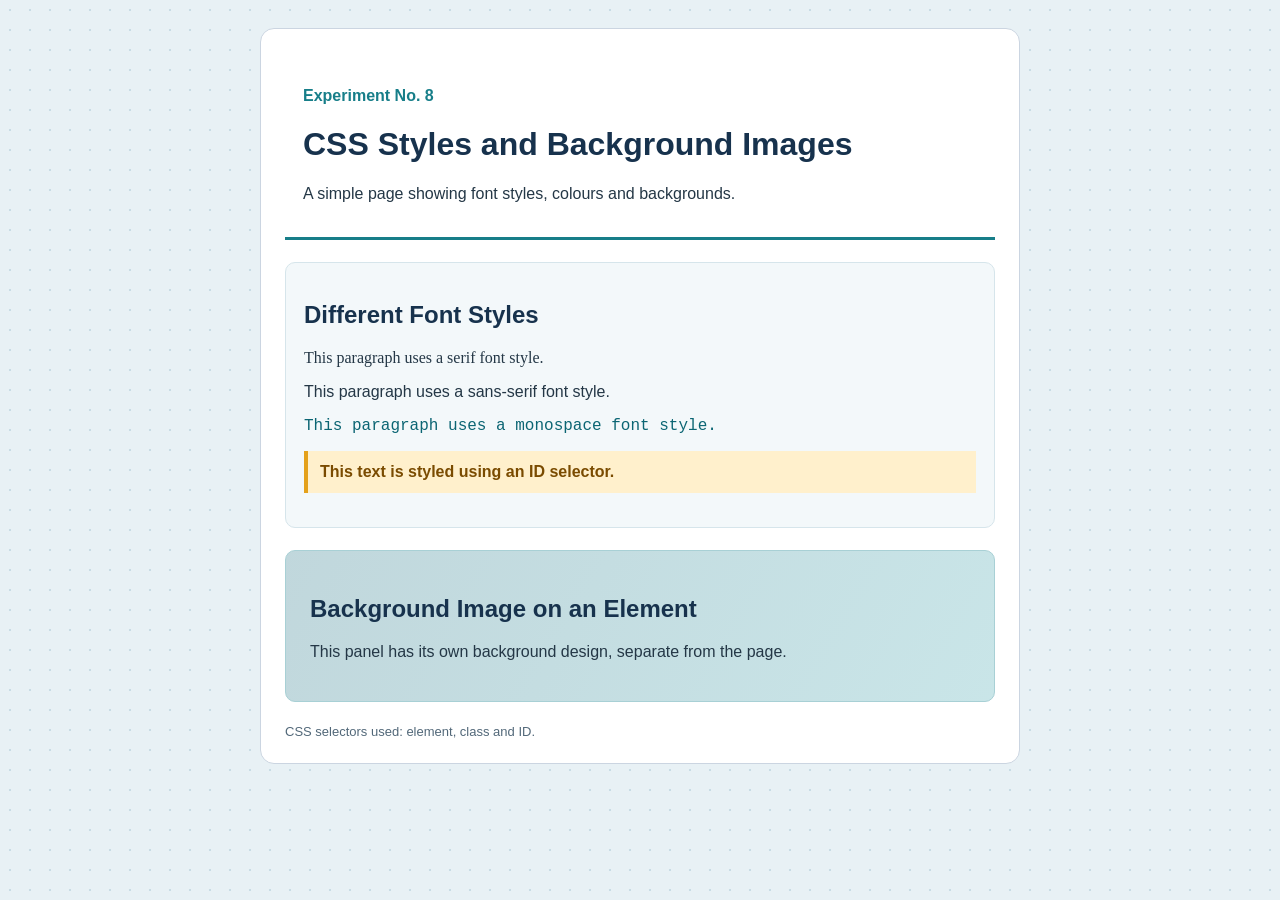
<file: index.html>
<!DOCTYPE html>
<html lang="en">
<head>
  <meta charset="UTF-8">
  <meta name="viewport" content="width=device-width, initial-scale=1">
  <title>CSS Styles and Backgrounds</title>
  <link rel="stylesheet" href="style.css">
</head>
<body>
  <main class="page">
    <header class="page-header">
      <p class="experiment-number">Experiment No. 8</p>
      <h1>CSS Styles and Background Images</h1>
      <p>A simple page showing font styles, colours and backgrounds.</p>
    </header>
    <section class="demo-card">
      <h2>Different Font Styles</h2>
      <p class="serif">This paragraph uses a serif font style.</p>
      <p class="sans">This paragraph uses a sans-serif font style.</p>
      <p class="mono">This paragraph uses a monospace font style.</p>
      <p id="highlight">This text is styled using an ID selector.</p>
    </section>
    <section class="image-card">
      <h2>Background Image on an Element</h2>
      <p>This panel has its own background design, separate from the page.</p>
    </section>
    <footer>CSS selectors used: element, class and ID.</footer>
  </main>
</body>
</html>
</file>
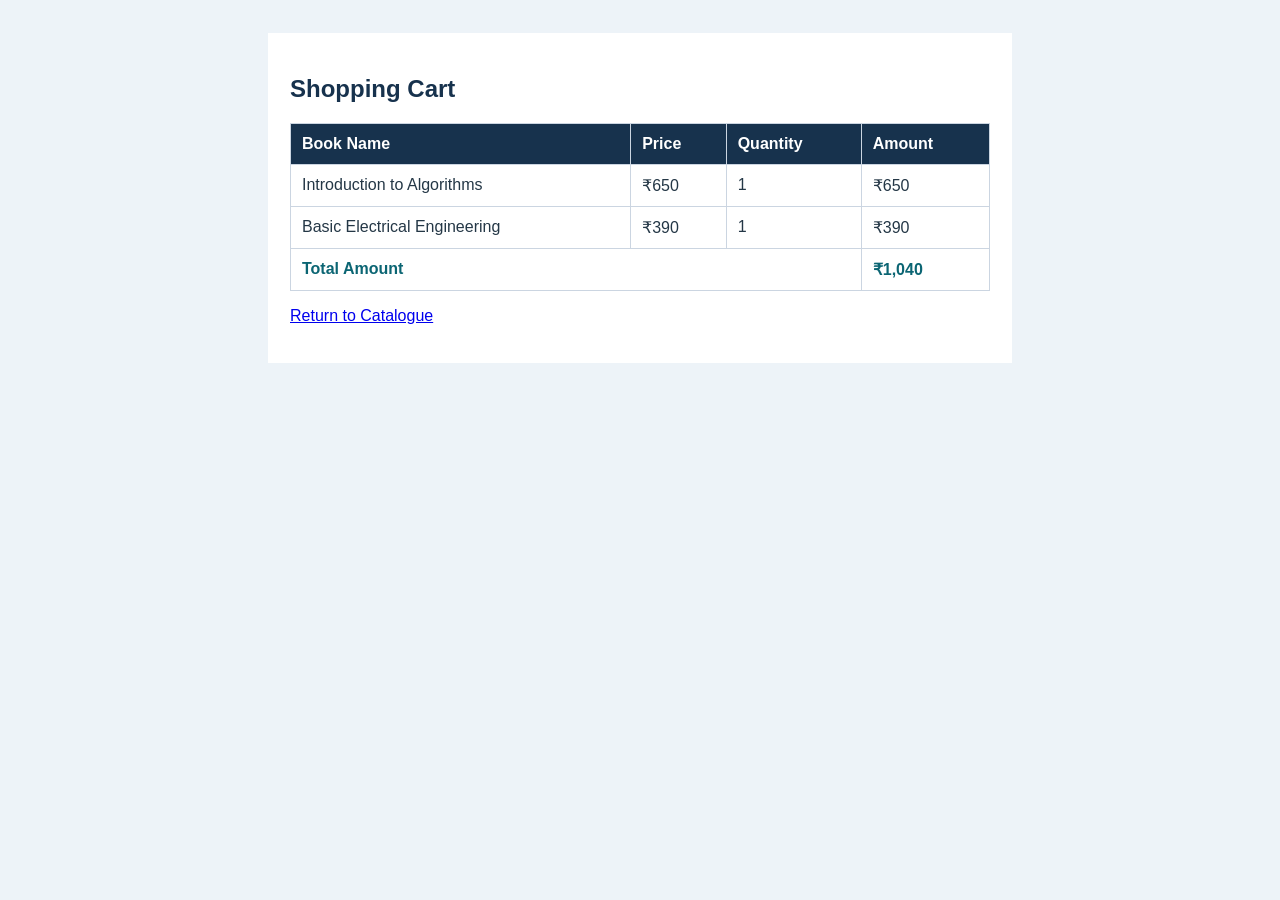
<file: cart.html>
<!DOCTYPE html>
<html lang="en">
<head>
  <meta charset="UTF-8">
  <title>Shopping Cart</title>
  <style>
    body{font-family:Arial;background:#edf3f8;padding:25px;color:#243746}
    main{max-width:700px;margin:auto;background:white;padding:22px}
    h2{color:#17324d}
    table{width:100%;border-collapse:collapse}
    th,td{border:1px solid #cbd5e1;padding:11px;text-align:left}
    th{background:#17324d;color:white}
    .total{font-weight:bold;color:#0b6573}
  </style>
</head>
<body>
<main>
  <h2>Shopping Cart</h2>
  <table>
    <tr>
        <th>Book Name</th>
        <th>Price</th>
        <th>Quantity</th>
        <th>Amount</th>
    </tr>
    <tr>
        <td>Introduction to Algorithms</td>
        <td>₹650</td>
        <td>1</td>
        <td>₹650</td>
    </tr>
    <tr>
        <td>Basic Electrical Engineering</td>
        <td>₹390</td>
        <td>1</td>
        <td>₹390</td>
    </tr>
    <tr>
        <td colspan="3" class="total">Total Amount</td>
        <td class="total">₹1,040</td>
    </tr>
  </table>
  <p>
    <a href="catalogue.html">Return to Catalogue</a>
</p>
</main>
</body>
</html>
</file>
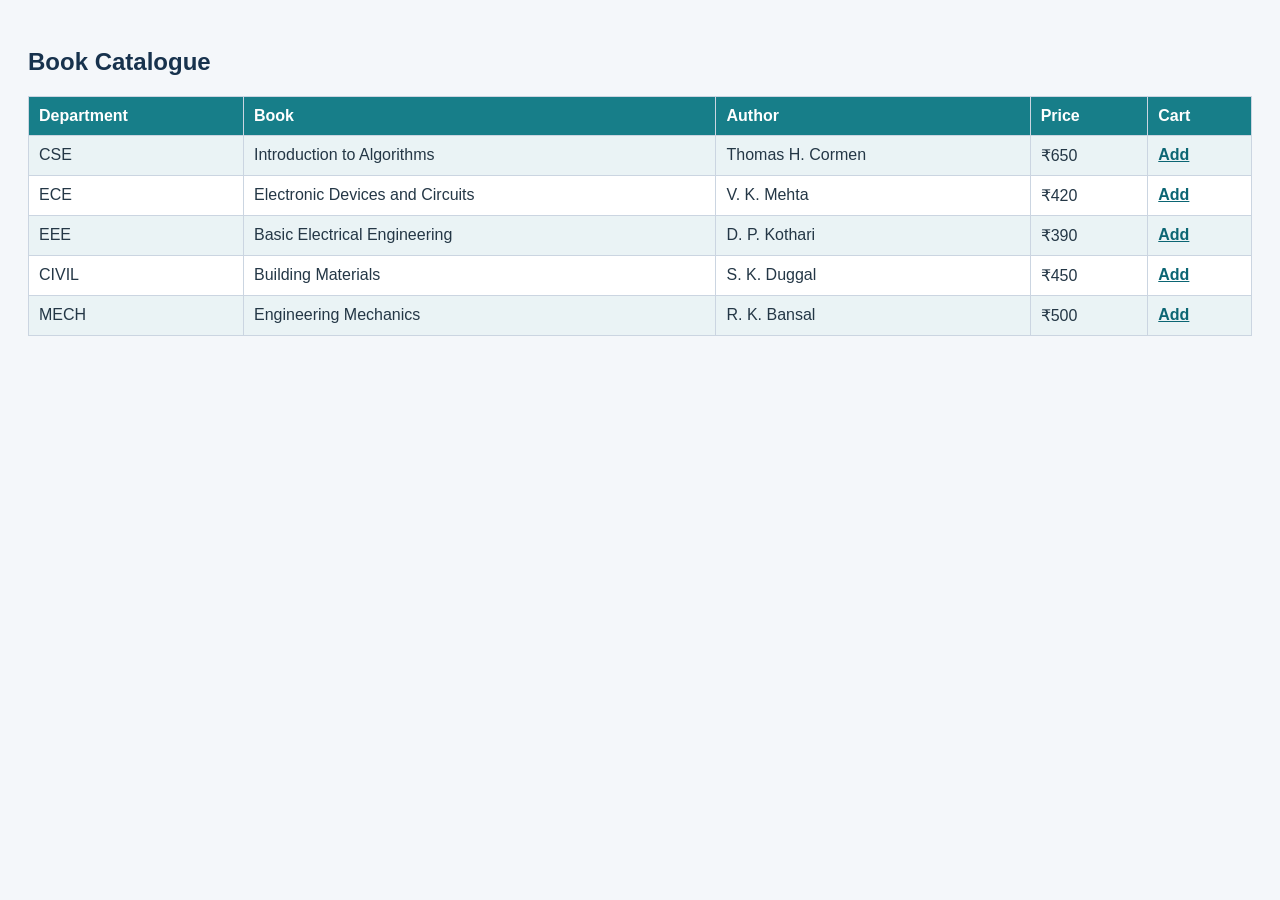
<file: catalogue.html>
<!DOCTYPE html>
<html lang="en">
<head>
  <meta charset="UTF-8">
  <title>Book Catalogue</title>
  <style>
    body{font-family:Arial;background:#f4f7fa;color:#243746;padding:20px}
    h2{color:#17324d}
    table{width:100%;border-collapse:collapse;background:white}
    th{background:#177e89;color:white}
    th,td{border:1px solid #cbd5e1;padding:10px;text-align:left}
    tr:nth-child(even){background:#eaf3f5}
    a{color:#0b6573;font-weight:bold}
  </style>
</head>
<body>
  <h2>Book Catalogue</h2>
  <table>
    <tr>
        <th>Department</th>
        <th>Book</th>
        <th>Author</th>
        <th>Price</th>
        <th>Cart</th>
    </tr>
    <tr id="cse">
        <td>CSE</td>
        <td>Introduction to Algorithms</td>
        <td>Thomas H. Cormen</td>
        <td>₹650</td>
        <td>
            <a href="cart.html">Add</a>
        </td>
    </tr>
    <tr id="ece">
        <td>ECE</td>
        <td>Electronic Devices and Circuits</td>
        <td>V. K. Mehta</td>
        <td>₹420</td>
        <td><a href="cart.html">Add</a></td>
    </tr>
    <tr id="eee">
        <td>EEE</td>
        <td>Basic Electrical Engineering</td>
        <td>D. P. Kothari</td>
        <td>₹390</td>
        <td><a href="cart.html">Add</a></td>
    </tr>
    <tr id="civil">
        <td>CIVIL</td>
        <td>Building Materials</td>
        <td>S. K. Duggal</td>
        <td>₹450</td>
        <td><a href="cart.html">Add</a></td>
    </tr>
    <tr id="mech">
        <td>MECH</td>
        <td>Engineering Mechanics</td>
        <td>R. K. Bansal</td>
        <td>₹500</td>
        <td><a href="cart.html">Add</a></td>
    </tr>
  </table>
</body>
</html>
</file>
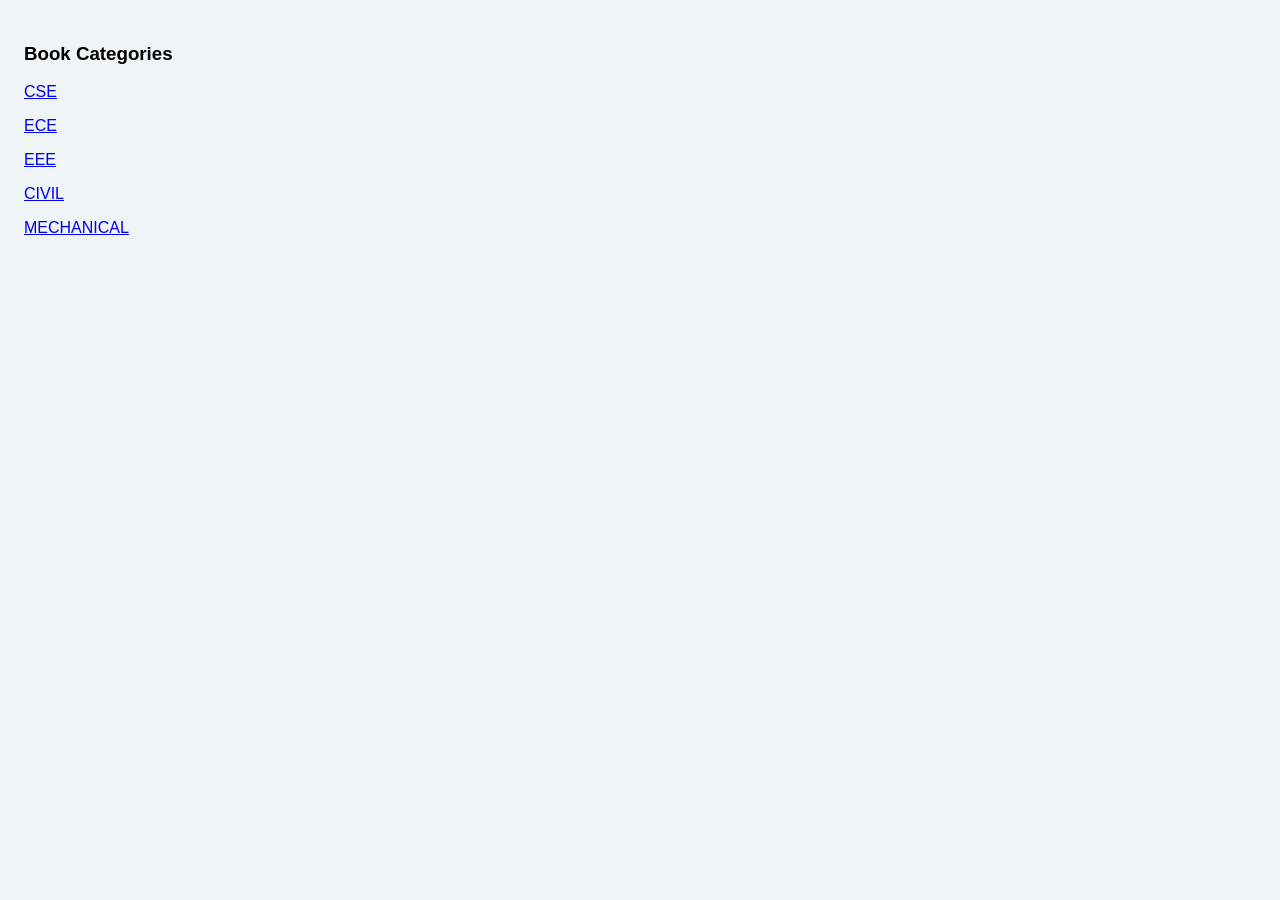
<file: categories.html>
<!DOCTYPE html>
<html lang="en">
<head><meta charset="UTF-8"><title>Categories</title></head>
<body style="font-family:Arial;background:#eef4f8;padding:16px">
  <h3>Book Categories</h3>
  <p><a href="catalogue.html#cse" target="contentFrame">CSE</a></p>
  <p><a href="catalogue.html#ece" target="contentFrame">ECE</a></p>
  <p><a href="catalogue.html#eee" target="contentFrame">EEE</a></p>
  <p><a href="catalogue.html#civil" target="contentFrame">CIVIL</a></p>
  <p><a href="catalogue.html#mech" target="contentFrame">MECHANICAL</a></p>
</body>
</html>
</file>
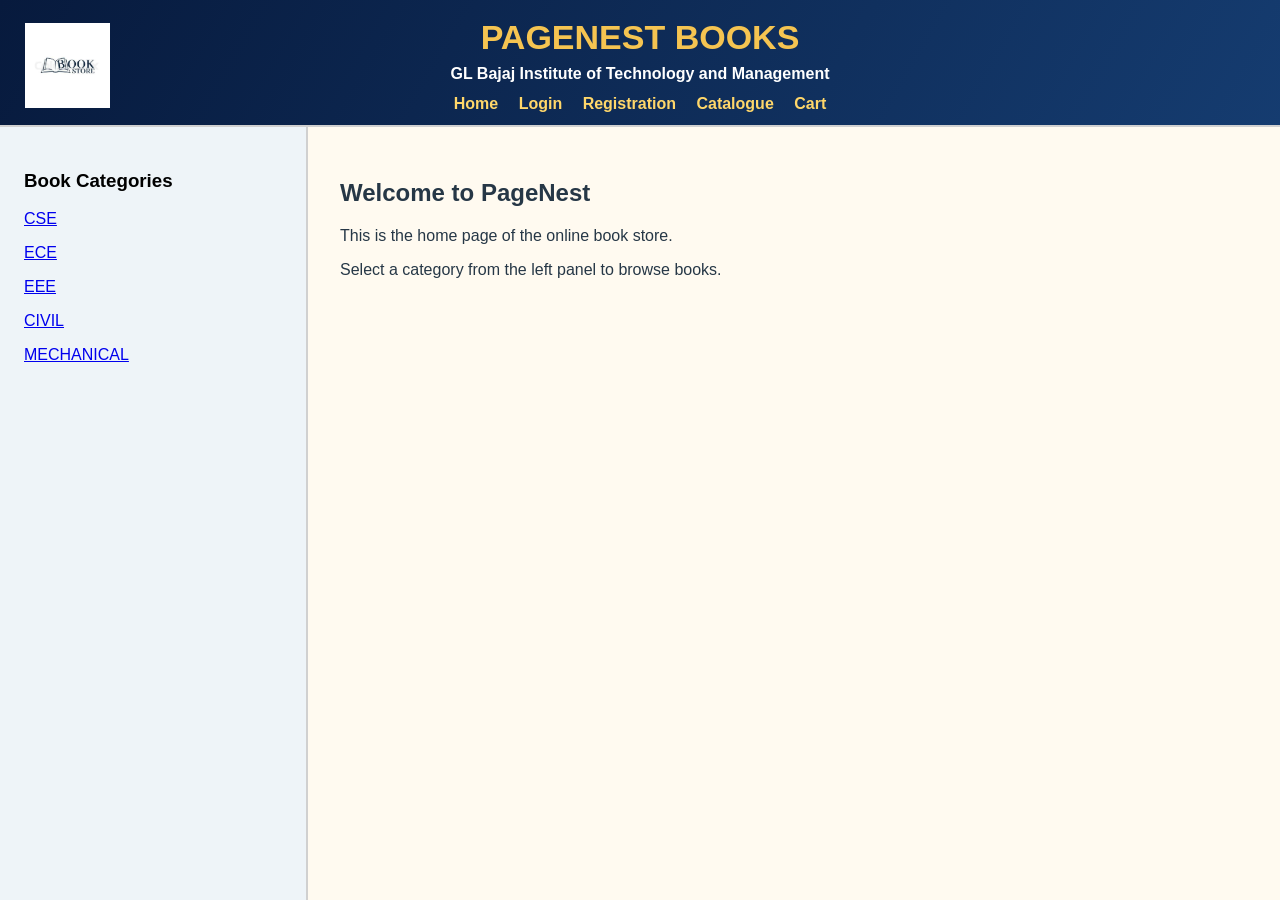
<file: home.html>
<!DOCTYPE html>
<html lang="en">
<head>
    <meta charset="UTF-8">
    <title>PageNest - Online Book Store</title>
</head>

<frameset rows="125,*" frameborder="1" border="2">
    <frame src="top.html"
           name="topFrame"
           title="Store Header">

    <frameset cols="24%,76%" frameborder="1" border="2">
        <frame src="categories.html"
               name="categoryFrame"
               title="Categories">

        <frame src="welcome.html"
               name="contentFrame"
               title="Main Content">
    </frameset>
</frameset>

</html>
</file>
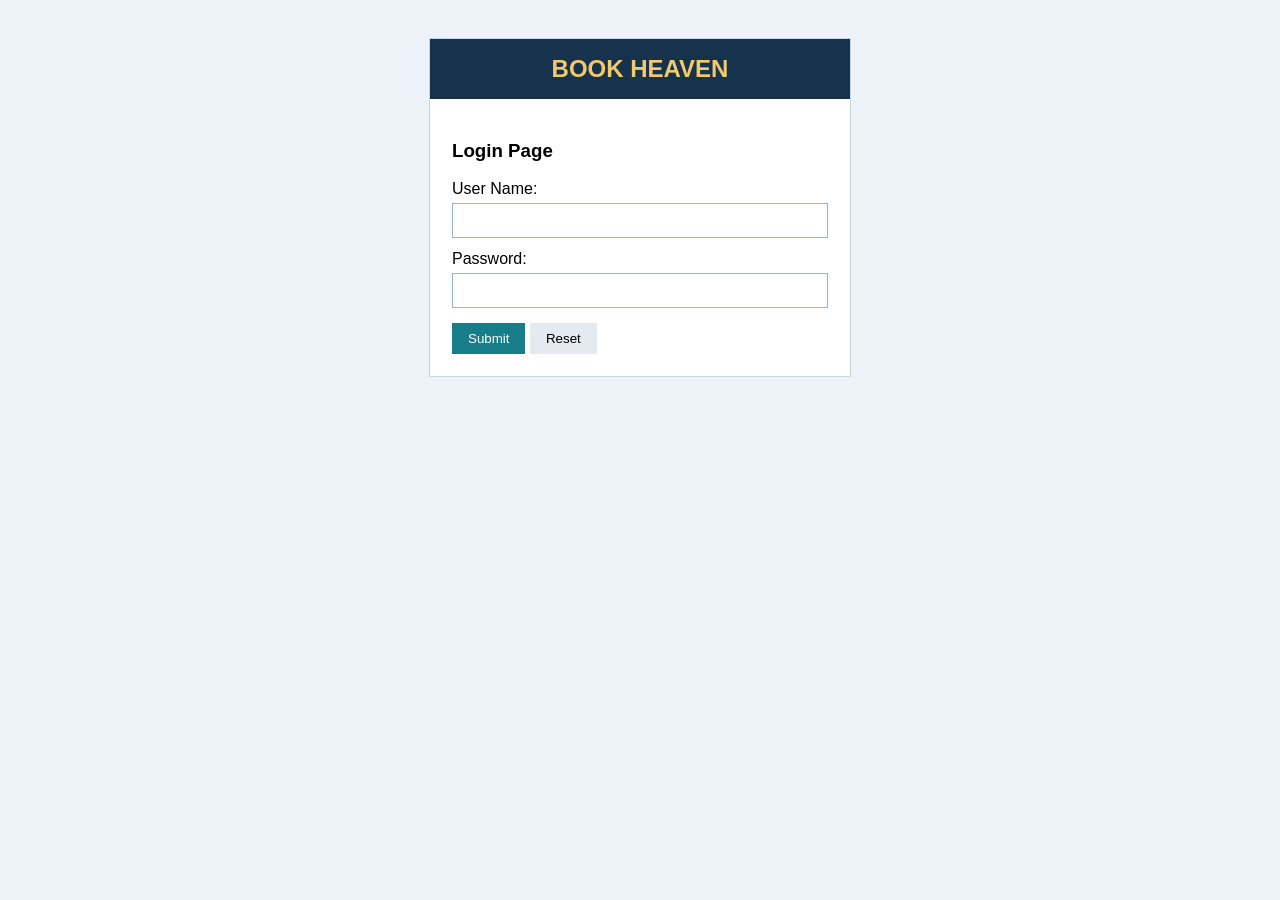
<file: login.html>
<!DOCTYPE html>
<html lang="en">
<head>
  <meta charset="UTF-8">
  <title>Login - PageNest</title>
  <style>
    body{font-family:Arial;background:#edf3f8;padding:30px}
    .login-box{max-width:420px;margin:auto;background:white;border:1px solid #cbd5e1}
    h2{background:#17324d;color:#f2c96d;text-align:center;padding:16px;margin:0}
    form{padding:22px}
    label{display:block;margin:12px 0 5px}
    input{width:100%;box-sizing:border-box;padding:9px;border:1px solid #9fb3c8}
    button{padding:8px 16px;margin-top:15px;border:0}
    .submit{background:#177e89;color:white}.reset{background:#e5eaf0}
  </style>
</head>
<body>
  <div class="login-box">
    <h2>BOOK HEAVEN</h2>
    <form>
      <h3>Login Page</h3>
      <label for="username">User Name:</label>
      <input id="username" name="username" type="text" required>
      <label for="password">Password:</label>
      <input id="password" name="password" type="password" required>
      <button class="submit" type="submit">Submit</button>
      <button class="reset" type="reset">Reset</button>
    </form>
  </div>
</body>
</html>
</file>
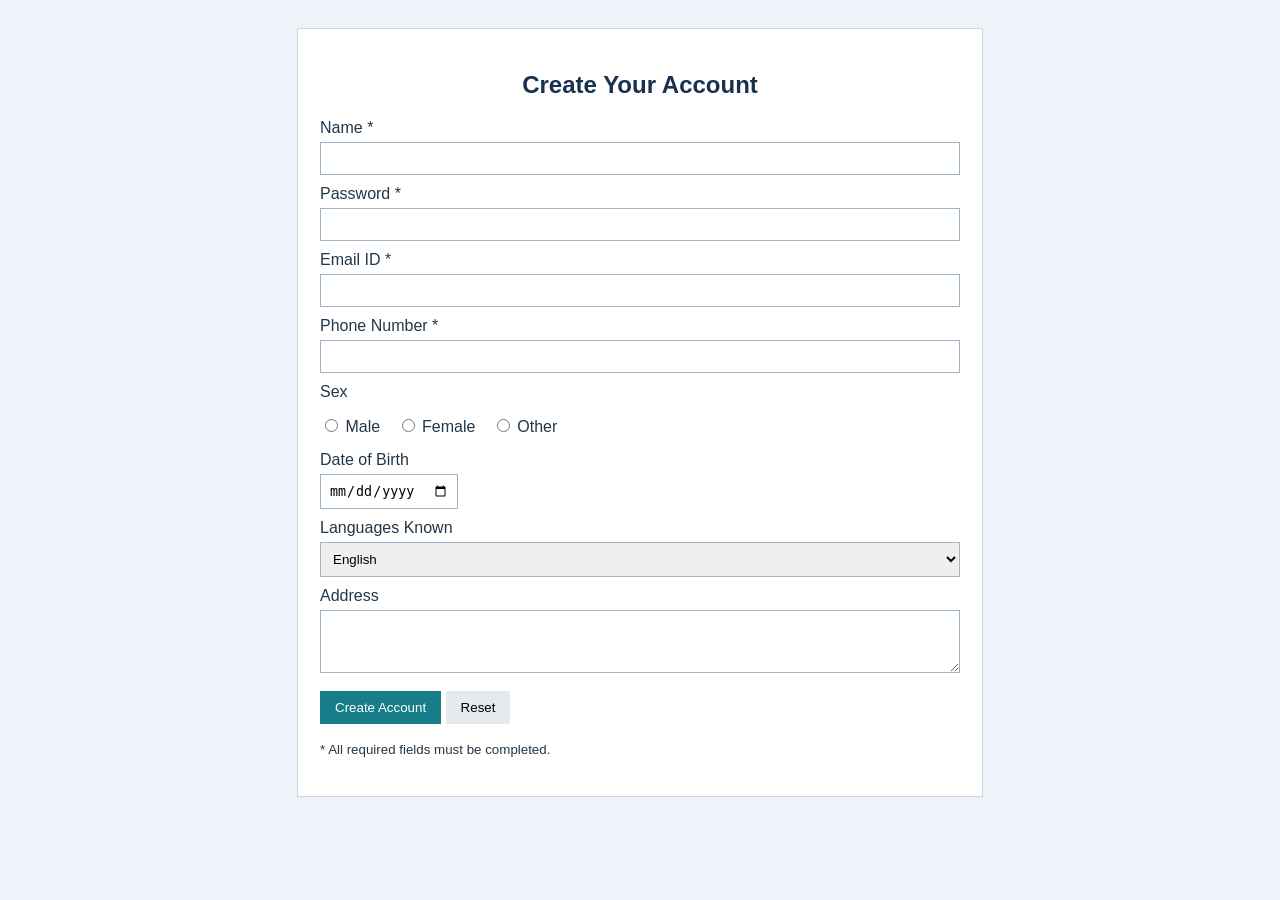
<file: registration.html>
<!DOCTYPE html>
<html lang="en">
<head>
  <meta charset="UTF-8">
  <title>Registration Form</title>
  <style>
    body{font-family:Arial;background:#edf3f8;padding:20px;color:#243746}
    form{max-width:640px;margin:auto;background:white;padding:22px;border:1px solid #cbd5e1}
    h2{text-align:center;color:#17324d}
    label{display:block;margin:10px 0 5px}
    input,select,textarea{padding:8px;border:1px solid #9fb3c8}
    input[type=text],input[type=email],input[type=password],input[type=tel],select,textarea{width:100%;box-sizing:border-box}
    .inline label{display:inline-block;margin-right:12px}
    button{padding:9px 15px;margin-top:14px;border:0}
    .create{background:#177e89;color:white}.reset{background:#e5eaf0}
  </style>
</head>
<body>
<form>
  <h2>Create Your Account</h2>
  <label for="name">Name *</label>
  <input id="name" name="name" type="text" required>
  <label for="password">Password *</label>
  <input id="password" name="password" type="password" required>
  <label for="email">Email ID *</label>
  <input id="email" name="email" type="email" required>
  <label for="phone">Phone Number *</label>
  <input id="phone" name="phone" type="tel" required>
  <label>Sex</label>
  <div class="inline">
    <label><input type="radio" name="sex" value="male"> Male</label>
    <label><input type="radio" name="sex" value="female"> Female</label>
    <label><input type="radio" name="sex" value="other"> Other</label>
  </div>
  <label for="dob">Date of Birth</label>
  <input id="dob" name="dob" type="date">
  <label for="language">Languages Known</label>
  <select id="language" name="language">
    <option>English</option>
    <option>Hindi</option>
    <option>Telugu</option>
    <option>Tamil</option>
</select>
  <label for="address">Address</label>
  <textarea id="address" name="address" rows="3"></textarea>
  <button class="create" type="submit">Create Account</button>
  <button class="reset" type="reset">Reset</button>
  <p>
    <small>* All required fields must be completed.</small>
</p>
</form>
</body>
</html>
</file>
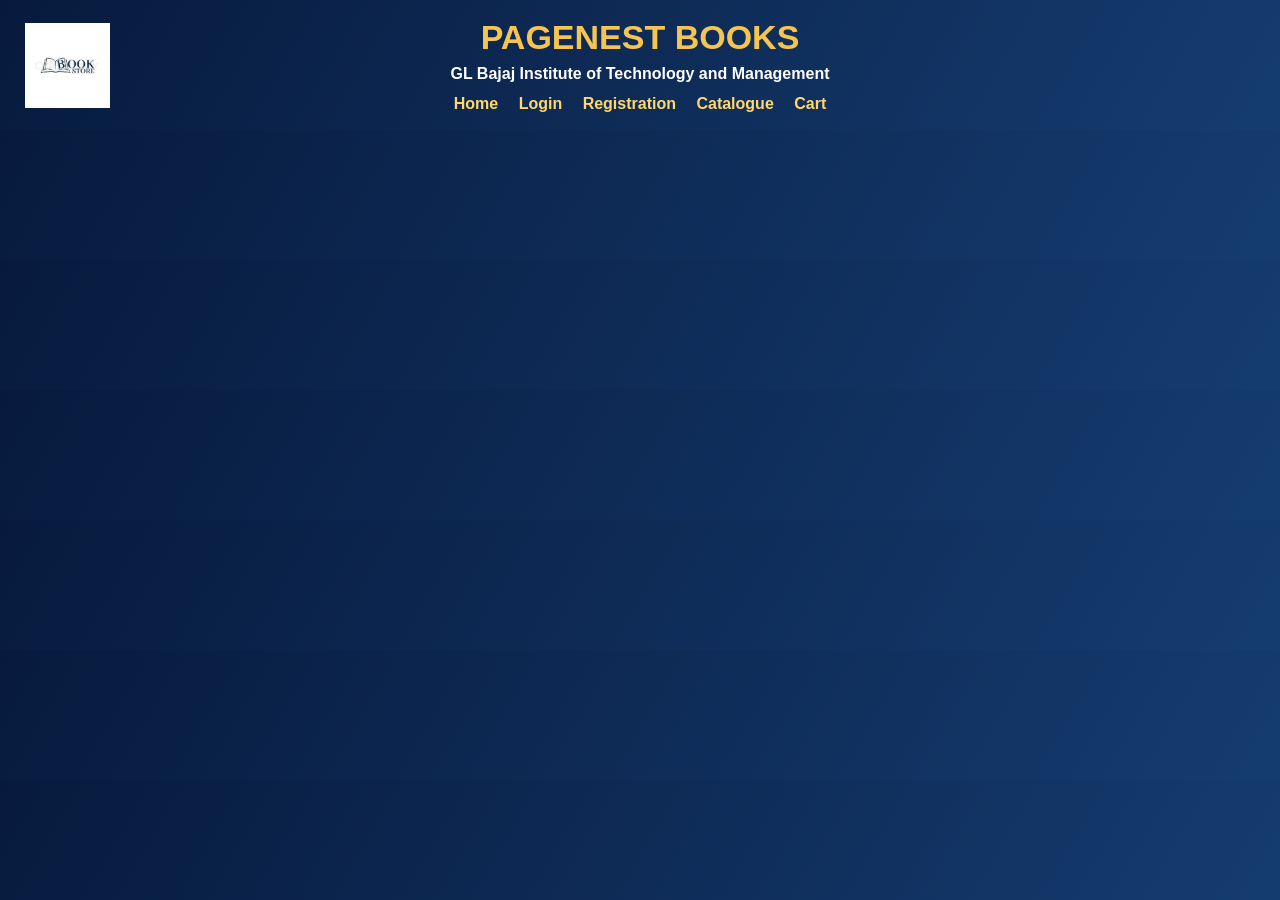
<file: top.html>
<!DOCTYPE html>
<html lang="en">
<head>
    <meta charset="UTF-8">
    <title>PageNest Books</title>

    <style>
        body {
            margin: 0;
            padding: 15px 25px;
            background: linear-gradient(120deg, #071a3d, #153c70);
            font-family: Arial, sans-serif;
            color: white;
        }

        .header {
            display: flex;
            align-items: center;
            justify-content: center;
            position: relative;
            min-height: 100px;
        }

        .logo {
            position: absolute;
            left: 0;
            width: 85px;
            height: 85px;
            object-fit: contain;
        }

        .header-content {
            text-align: center;
        }

        h1 {
            margin: 0 0 8px;
            color: #f5c451;
            font-size: 34px;
        }

        p {
            margin: 0 0 12px;
            font-size: 16px;
            font-weight: bold;
        }

        nav a {
            color: #ffd76a;
            text-decoration: none;
            margin: 0 8px;
            font-weight: bold;
        }

        nav a:hover {
            color: white;
            text-decoration: underline;
        }
    </style>
</head>

<body>

    <div class="header">

        <img src="pagenest-logo.jpg"
             alt="PageNest Books Logo"
             class="logo">

        <div class="header-content">

            <h1>PAGENEST BOOKS</h1>

            <p>GL Bajaj Institute of Technology and Management</p>

            <nav>
                <a href="welcome.html" target="contentFrame">Home</a>
                <a href="login.html" target="contentFrame">Login</a>
                <a href="registration.html" target="contentFrame">Registration</a>
                <a href="catalogue.html" target="contentFrame">Catalogue</a>
                <a href="cart.html" target="contentFrame">Cart</a>
            </nav>

        </div>

    </div>

</body>
</html>
</file>
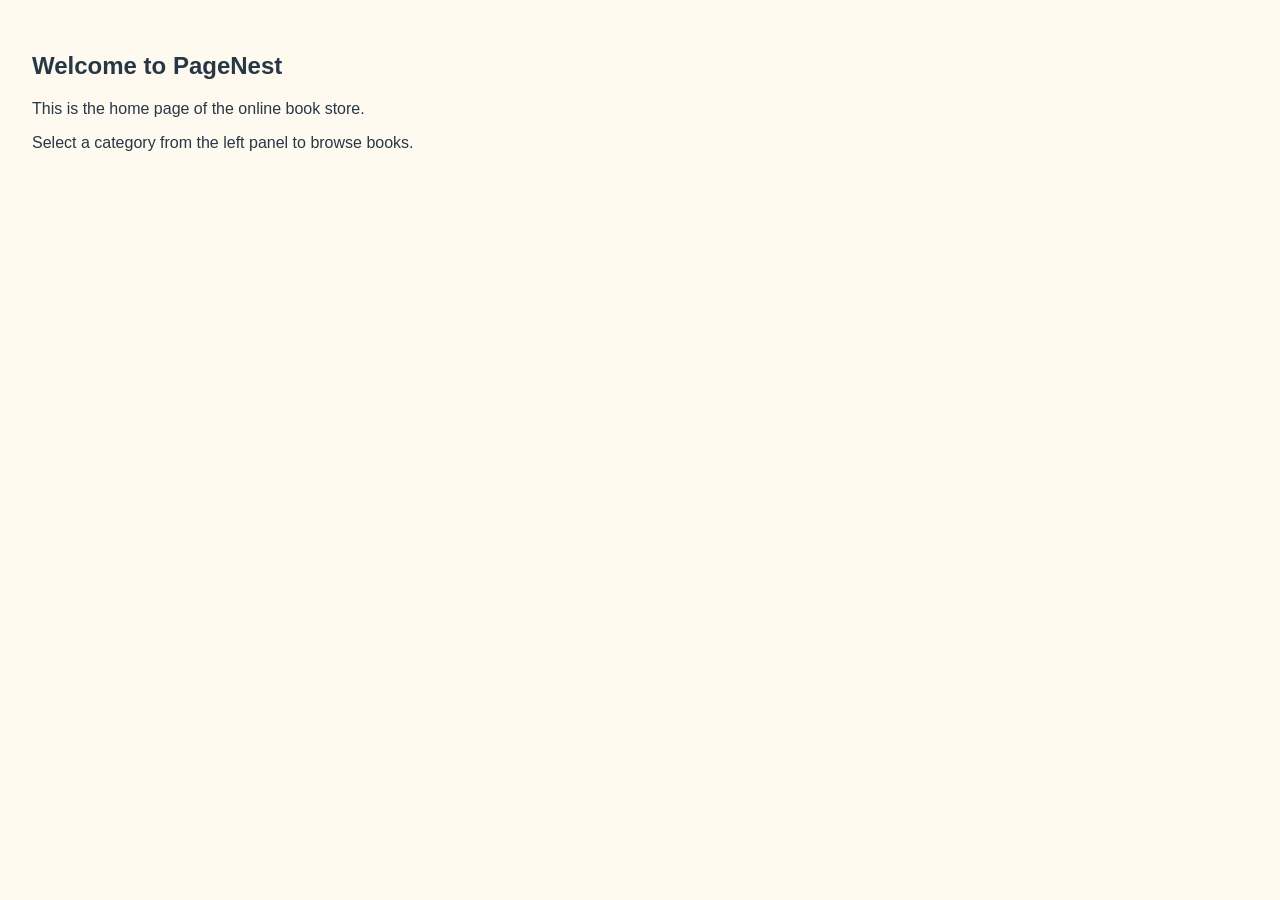
<file: welcome.html>
<!DOCTYPE html>
<html lang="en">
<head><meta charset="UTF-8"><title>Welcome</title></head>
<body style="font-family:Arial;background:#fffaf0;padding:24px;color:#263746">
  <h2>Welcome to PageNest</h2>
  <p>This is the home page of the online book store.</p>
  <p>Select a category from the left panel to browse books.</p>
</body>
</html>
</file>
<file: style.css>
*{box-sizing:border-box}
body{
  margin:0;
  padding:28px 16px;
  font-family:Arial,Helvetica,sans-serif;
  color:#243746;
  background-color:#e8f1f5;
  background-image:radial-gradient(#c8dce5 1px,transparent 1px);
  background-size:20px 20px;
}
.page{
  max-width:760px;
  margin:0 auto;
  padding:24px;
  background:#fff;
  border:1px solid #cbd5e1;
  border-radius:14px;
}
.page-header{padding:18px;border-bottom:3px solid #177e89}
.experiment-number{color:#177e89;font-weight:bold}
h1,h2{color:#17324d}
.serif{font-family:Georgia,'Times New Roman',serif}
.sans{font-family:Arial,Helvetica,sans-serif}
.mono{font-family:'Courier New',monospace;color:#0b6573}
#highlight{
  padding:12px;
  background:#fff0cc;
  color:#7a4b00;
  border-left:4px solid #e4a11b;
  font-weight:bold;
}
.demo-card{
  margin:22px 0;
  padding:18px;
  background:#f3f8fa;
  border:1px solid #d6e5eb;
  border-radius:10px;
}
.image-card{
  padding:24px;
  border-radius:10px;
  background-color:#d8eef0;
  background-image:linear-gradient(120deg,rgba(23,50,77,.12),rgba(23,126,137,.08));
  border:1px solid #a8d0d5;
}
footer{margin-top:22px;color:#526879;font-size:13px}
</file>
